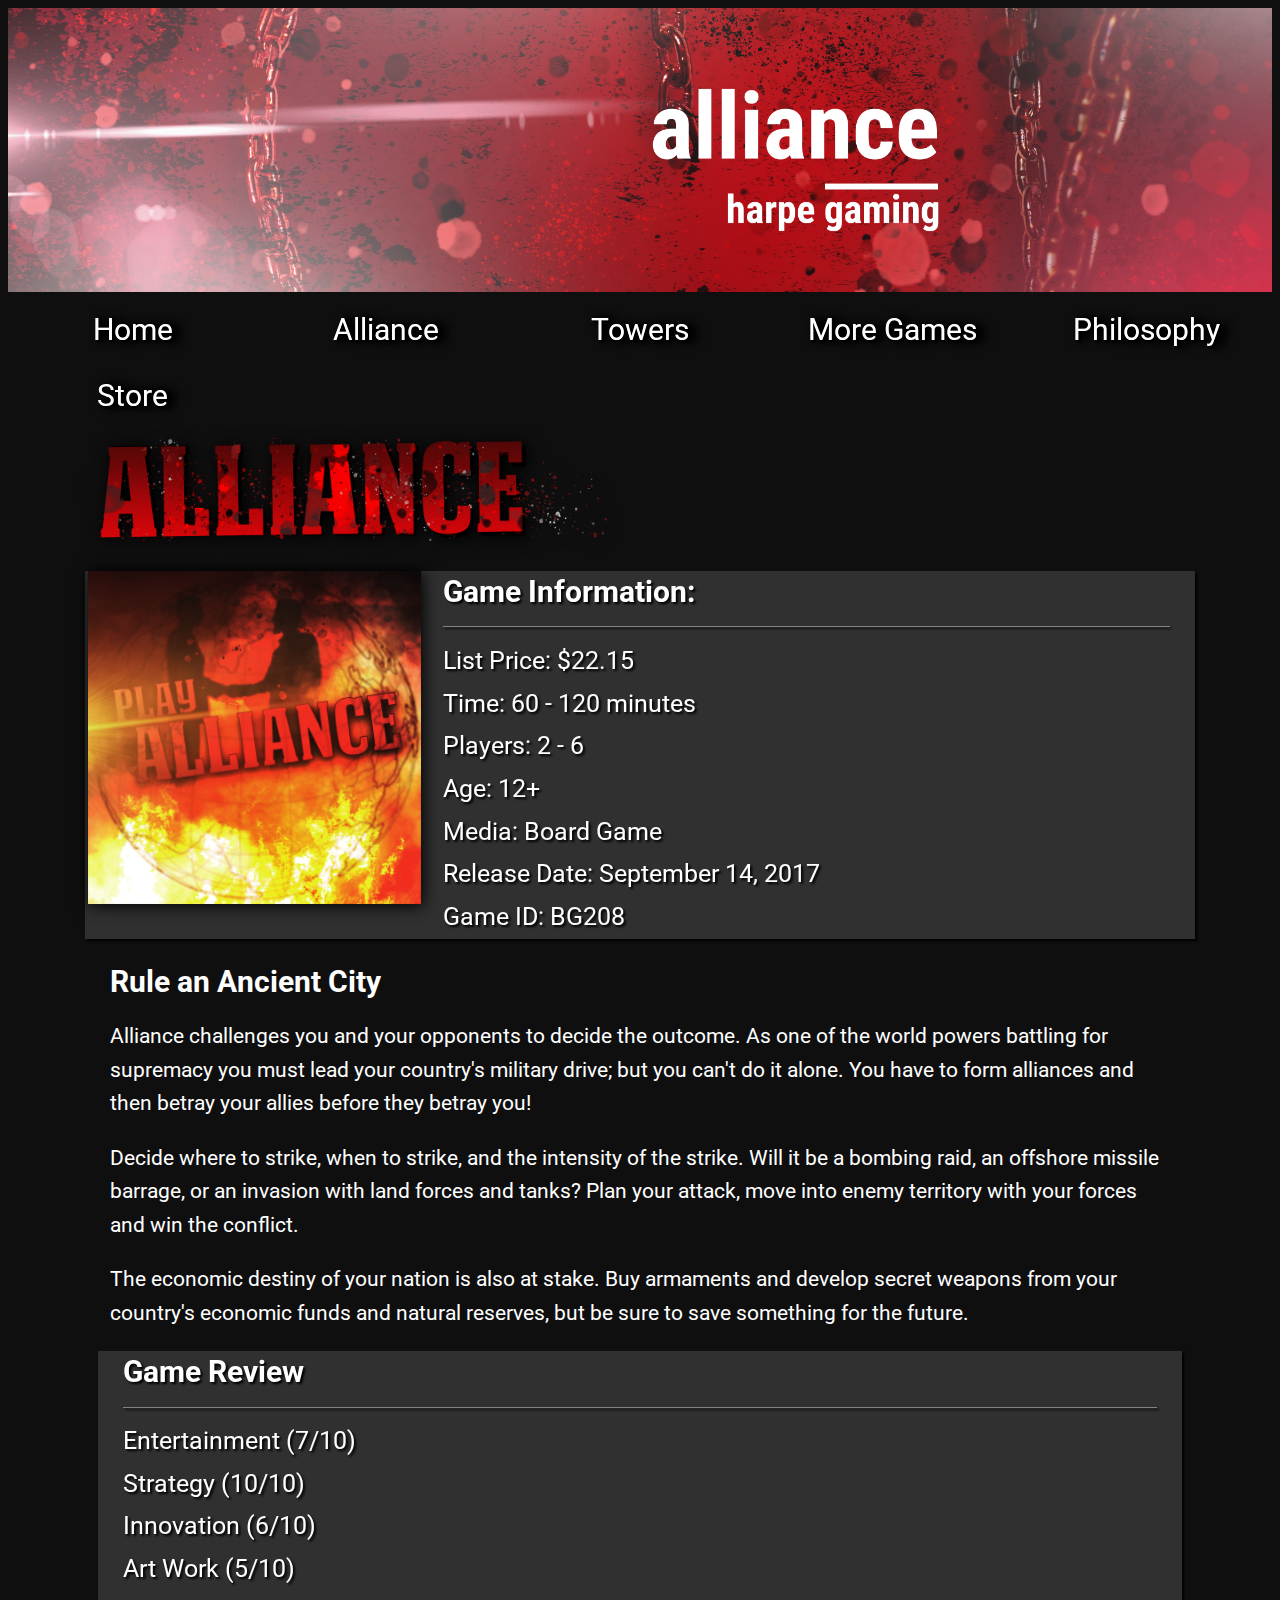
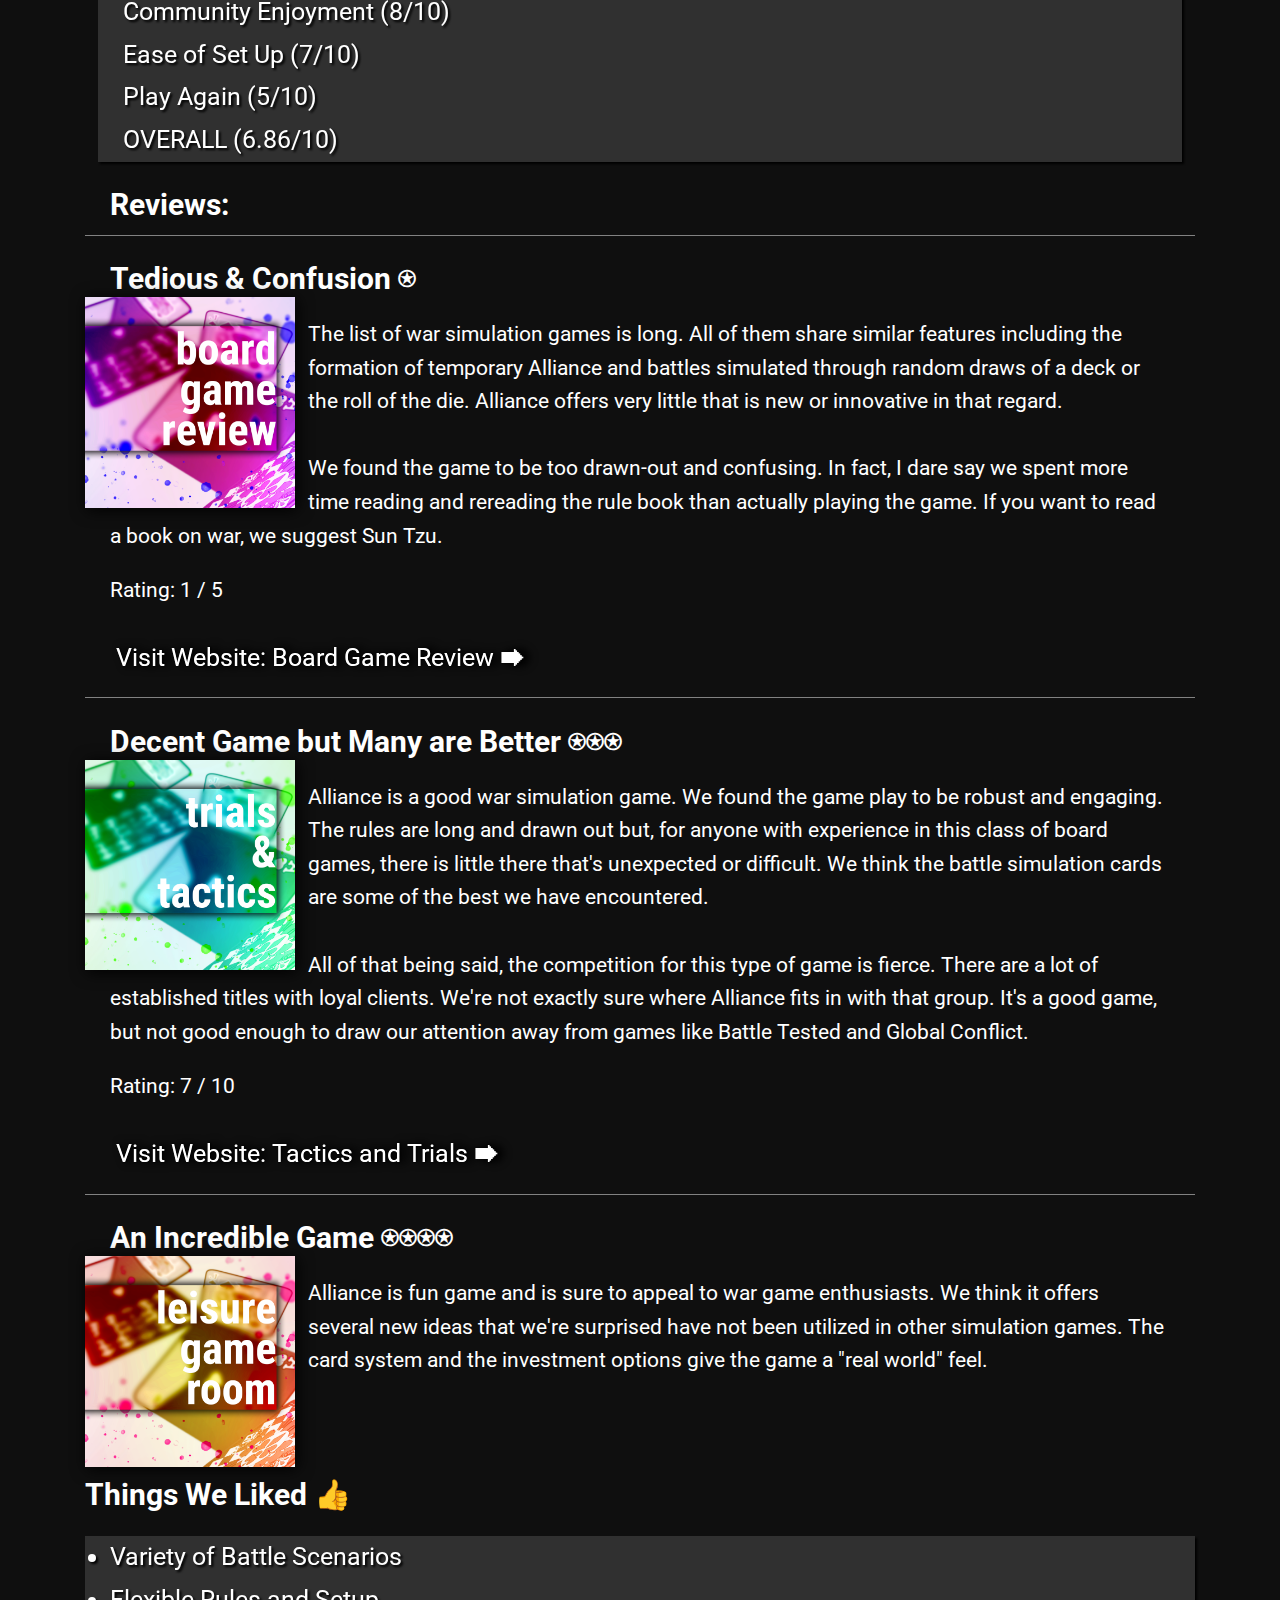
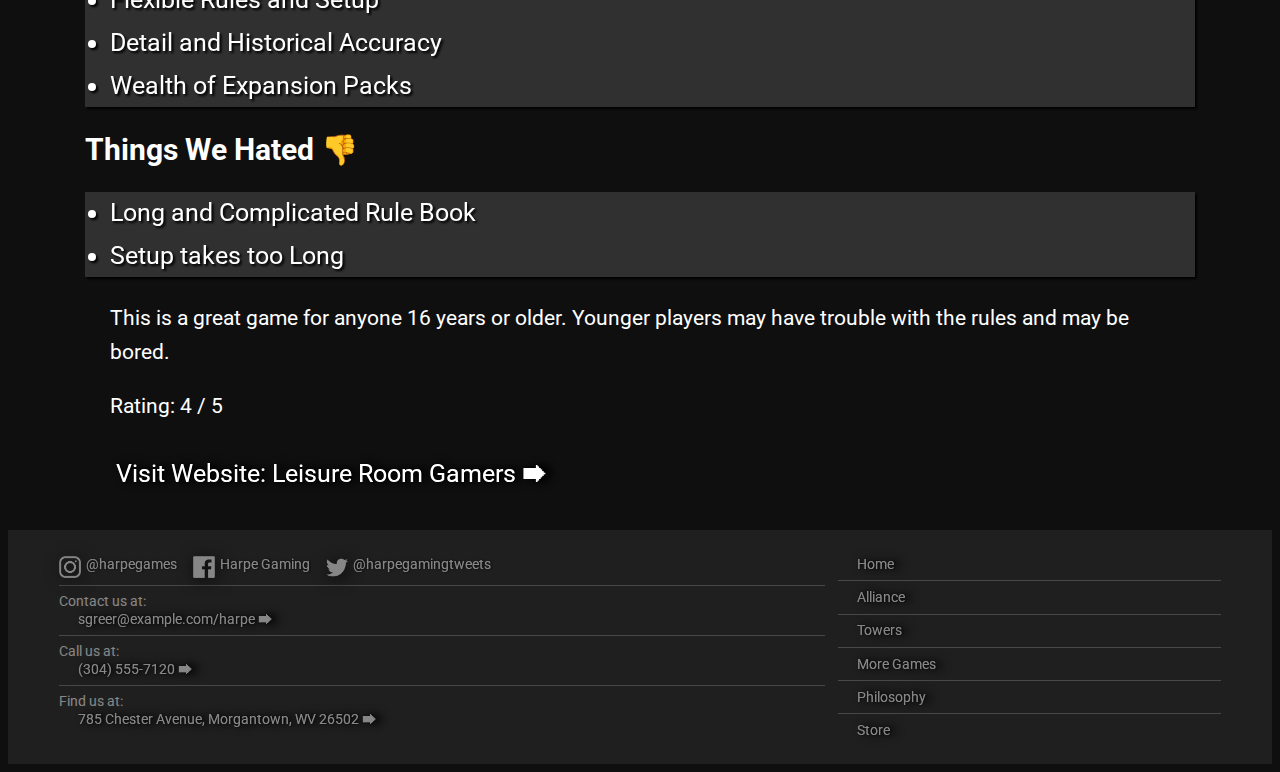
<file: alliance.html>
<!DOCTYPE html>
<!-- Micah Fischer
    8-24-2018
    Allaince Page 
    alliance.html-->

<head>
    <meta charset="utf-8">
    <meta http-equiv="X-UA-Compatible" content="IE=edge">
    <title></title>
    <meta name="description" content="">
    <meta name="viewport" content="width=device-width, initial-scale=1">
    <link rel="stylesheet" href="main.css">
    <link rel="stylesheet" href="hover.css">
    <link href="https://fonts.googleapis.com/css?family=Roboto:500" rel="stylesheet">
    <link href="https://fonts.googleapis.com/css?family=Oswald" rel="stylesheet">
    <link rel="stylesheet" href="animate.css">

</head>

<body class="animated bounceInRight">



    <header align="center">
        <img src="Alliance banner.png" class="header" style="filter: none; ">
    </header>

    <div class="navbar animated" align="center">
            <div class="rev"  >
                <a href="index.html" class="hvr-grow" style="background-color: rgba(255, 0, 0, 0)">Home</a>
            </div>
            <div class="rev">
                <a href="alliance.html" class="hvr-grow" style="background-color: rgba(255, 0, 0, 0)">Alliance</a>
            </div>
            <div class="rev" >
                <a href="tower.html" class="hvr-grow" style="background-color: rgba(255, 0, 0, 0)">Towers</a>
            </div>
            <div class="rev" >
                    <a href="more.html" class="hvr-grow" style="background-color: rgba(255, 0, 0, 0)">More Games</a>
                </div>
                <div class="rev" >
                        <a href="philosophy.html" class="hvr-grow" style="background-color: rgba(255, 0, 0, 0)">Philosophy</a>
                    </div>
                    <div class="rev" >
                        <a href="shop.html" class="hvr-grow" style="background-color: rgba(255, 0, 0, 0)">Store</a>
                    </div>  
        </div>
    

    <article>
        <img src="Alliance sm banner.png" style="width: calc(512px + 40vw)">
        

        <ul style="position: relative; list-style-type: none;">
                <img src="Alliance2.png" alt="" style="max-width: 26vw; float: left; position: relative; left: -22px;">
                <li>
                        <h1 style="margin-bottom: 0px; ">Game Information:</h1>
                        <hr size=".25px" color="#828282">
                    </li>
                    <li>
                        List Price: $22.15
                    </li>
                    <li>
                        Time: 60 - 120 minutes
                    </li>
                    <li>
                        Players: 2 - 6
                    </li>
                    <li>
                        Age: 12+
                    </li>
                    <li>
                        Media: Board Game
                    </li>
                    <li>
                        Release Date: September 14, 2017
                    </li>
                    <li>
                        Game ID: BG208
                    </li>
            </ul>
            <h1 style="margin: 2vw; margin-bottom: 0px ">Rule an Ancient City</h1>
            <p>
               Alliance challenges you and your opponents to decide 
            the outcome. As one of the world powers 
            battling for supremacy you must lead your country's
             military drive; but you can't do it alone. 
            You have to form alliances and then betray your 
            allies before they betray you! 
            </p>
            <p>
               Decide where to strike, when to strike, and the intensity
             of the strike. Will it be a bombing 
            raid, an offshore missile barrage, or an invasion 
            with land forces and tanks? Plan your attack, 
            move into enemy territory with your forces and win 
            the conflict.  
            </p>
           <p>
              The economic destiny of your nation is also at stake. 
            Buy armaments and develop secret 
            weapons from your country's economic funds and 
            natural reserves, but be sure to save 
            something for the future.  
           </p>
            
           <ul style="margin: 1vw; list-style-type: none;">
                <li>
                    <h1 style="margin-bottom: 0px; ">Game Review</h1>
                    <hr size=".25px" color="#828282">
                </li>
                <li>
                    Entertainment (7/10)
                </li>
                <li>
                    Strategy (10/10)
                </li>
                <li>
                    Innovation (6/10)
                </li>
                <li>
                    Art Work (5/10)
                </li>
                <li>
                    Community Enjoyment (8/10)
                </li>
                <li>
                    Ease of Set Up (7/10)
                </li>
                <li>
                    Play Again (5/10)
                </li>
                <li style="font-style: bold;">
                    OVERALL (6.86/10)
                </li>
            </ul>
    
            <h1 style="margin: 2vw; margin-bottom: 0px">Reviews:</h1>
            <hr size=".25px" color="#828282">

        <h1 style="margin: 2vw; margin-bottom: 0px">
            Tedious & Confusion &#9055;
        </h1>
        <img src="boardgamereview.png"   style="max-width: calc(108px + 8vw); float: left; position: relative; margin-right: 1vw;" >
        <p>
                The list of war simulation games is long. All of them 
                share similar features including the 
                formation of temporary Alliance and battles simulated 
                through random draws of a deck or the 
                roll of the die. Alliance offers very little that 
                is new or innovative in that regard.
                <br><br>
                We found the game to be too drawn-out and confusing. 
                In fact, I dare say we spent more time 
                reading and rereading the rule book than actually 
                playing the game. If you want to read a 
                book on war, we suggest Sun Tzu.
        </p>
        <p>
            Rating: 1 / 5 
        </p>

        <div class="rev" style="padding-left: 0px;">
            <a href="http://www.example.com/bgreview"  class="hvr-grow" style="margin-left: 2vw;">
                Visit Website: Board Game Review &#x1F846;</a>
        </div>

        <hr size=".25px" color="#828282">

        <h1 style="margin: 2vw; margin-bottom: 0px">
                Decent Game but Many are Better &#9055;&#9055;&#9055;
        </h1>
        <img src="TandT.png"   style="max-width: calc(108px + 8vw); float: left; position: relative;  margin-right: 1vw;">
        <p>
                Alliance is a good war simulation game. We found the 
                game play to be robust and engaging. The 
                rules are long and drawn out but, for anyone with 
                experience in this class of board games, there 
                is little there that's unexpected or difficult. We 
                think the battle simulation cards are some of 
                the best we have encountered.
                <br><br>
                All of that being said, the competition for this type 
                of game is fierce. There are a lot of 
                established titles with loyal clients. We're not 
                exactly sure where Alliance fits in with 
                that group. It's a good game, but not good enough 
                to draw our attention away from games like 
                Battle Tested and Global Conflict.
        </p>
        <p>
            Rating: 7 / 10 
        </p>
        <div class="rev" style="padding-left: 0px;">
                <a href="http://www.example.com/tacticstrials"  class="hvr-grow" style="margin-left: 2vw;">
                    Visit Website: Tactics and Trials &#x1F846;</a>
            </div>

            <hr size=".25px" color="#828282">

        <h1 style="margin: 2vw; margin-bottom: 0px">
            An Incredible Game &#9055;&#9055;&#9055;&#9055;
        </h1>
        <img src="lgroom.png"   style="max-width: calc(108px + 8vw); float: left; position: relative;  margin-right: 1vw;">
        <p>
          Alliance is fun game and is sure to appeal to 
        war game enthusiasts. We think it offers several new 
        ideas that we're surprised have not been utilized in other simulation games. The card system and the investment options give the game a "real world" feel.  
        </p>
        <br>
        <br>
        
        <h1>Things We Liked &#128077; </h1>
        <ul>
        <li>
            Variety of Battle Scenarios
        </li>
        <li>
           Flexible Rules and Setup 
        </li>
        <li>
           Detail and Historical Accuracy 
        </li>
        <Li>
            Wealth of Expansion Packs 
        </Li>
        </ul>
        
        <h1>
           Things We Hated &#128078;
        </h1>
        <ul>
            <li>
               Long and Complicated Rule Book 
            </li>
            <li>
              Setup takes too Long  
            </li>
        </ul>
        <p>
          This is a great game for anyone 16 years or older. Younger players may have trouble with the rules and may be bored.  
        </p>
        
        <p>
            Rating: 4 / 5 
        </p>
        <div class="rev" style="padding-left: 0px;">
            <a href="http://www.example.com/leisureroom"  class="hvr-grow" style="margin-left: 2vw;">
                Visit Website: Leisure Room Gamers &#x1F846;</a>
        </div>

        <br>
    </article>
    <footer>
            <div>

                            
                            <div class="hvr-grow">
                                            <img src="instagramIcon.png" style="width: 22px; float: left; margin-right: -.6vw;">
                                            <a href="#" class="rev" style="padding-top: 0; padding-bottom: 0; background-image: none;">@harpegames</a>
                                    </div>
                    <div class="hvr-grow">
                            <img src="facebookIcon.png" style="width: 22px; float: left; margin-right: -.6vw;">
                            <a href="#" class="rev" style="padding-top: 0; padding-bottom: 0; background-image: none;">Harpe Gaming</a>
                    </div>
                    <div class="hvr-grow">
                            <img src="twitterIcon.png" style="width: 22px; float: left; margin-right: -.6vw;">
                            <a href="#" class="rev" style="padding-top: 0; padding-bottom: 0; background-image: none;">@harpegamingtweets</a>
                    </div>

                    <hr size=".25px" color="#828282"> Contact us at:
                    <div class="rev" style="padding-top: 0; padding-bottom: 0; background-image: none;">
                            <a href="mailto: sgreer@example.com/harpe" class="hvr-grow">
                                    sgreer@example.com/harpe &#x1F846;
                            </a>
                    </div>
                    <hr size=".25px" color="#828282"> Call us at:
                    <br>
                    <div class="rev" style="padding-top: 0; padding-bottom: 0; background-image: none;">
                            <a href="tel: 13045557120" class="hvr-grow">
                                    (304) 555-7120 &#x1F846;
                            </a>
                    </div>
                    <hr size=".25px" color="#828282"> Find us at:
                    <br>
                    <div class="rev" style="padding-top: 0; padding-bottom: 0; background-image: none;">
                            <a href="https://www.google.com/maps/place/Morgantown,+WV+26502/@39.5900041,-79.9621939,17z/data=!3m1!4b1!4m8!1m2!2m1!1s+785+Chester+Avenue,+Morgantown,+WV+26502!3m4!1s0x88357b7da4b78e8d:0xc2a0fd0c7793679f!8m2!3d39.59!4d-79.9599999"
                                    class="hvr-grow">
                                    785 Chester Avenue, Morgantown, WV 26502 &#x1F846;
                            </a>
                    </div>

            </div>
            <div id="foot">

                    <div class="rev" style="padding-top: 0; padding-bottom: 0; background-image: none;">
                            <a href="index.html" class="hvr-grow" style="background-color: rgba(255, 0, 0, 0)">Home</a>
                    </div>
                    <hr size=".25px" color="#828282">
                    <div class="rev" style="padding-top: 0; padding-bottom: 0; background-image: none;">
                            <a href="alliance.html" class="hvr-grow" style="background-color: rgba(255, 0, 0, 0)">Alliance</a>
                    </div>
                    <hr size=".25px" color="#828282">
                    <div class="rev" style="padding-top: 0; padding-bottom: 0; background-image: none;">
                            <a href="tower.html" class="hvr-grow" style="background-color: rgba(255, 0, 0, 0)">Towers</a>
                    </div>
                    <hr size=".25px" color="#828282">
                    <div class="rev" style="padding-top: 0; padding-bottom: 0; background-image: none;">
                            <a href="more.html" class="hvr-grow" style="background-color: rgba(255, 0, 0, 0);">More Games</a>
                    </div>
                    <hr size=".25px" color="#828282">
                    <div class="rev" style="padding-top: 0; padding-bottom: 0; background-image: none;">
                            <a href="philosophy.html" class="hvr-grow" style="background-color: rgba(255, 0, 0, 0)">Philosophy</a>
                    </div>
                    <hr size=".25px" color="#828282">
                    <div class="rev" style="padding-top: 0; padding-bottom: 0; background-image: none;">
                            <a href="shop.html" class="hvr-grow" style="background-color: rgba(255, 0, 0, 0)">Store</a>
                    </div>

            </div>

    </footer>
</file>
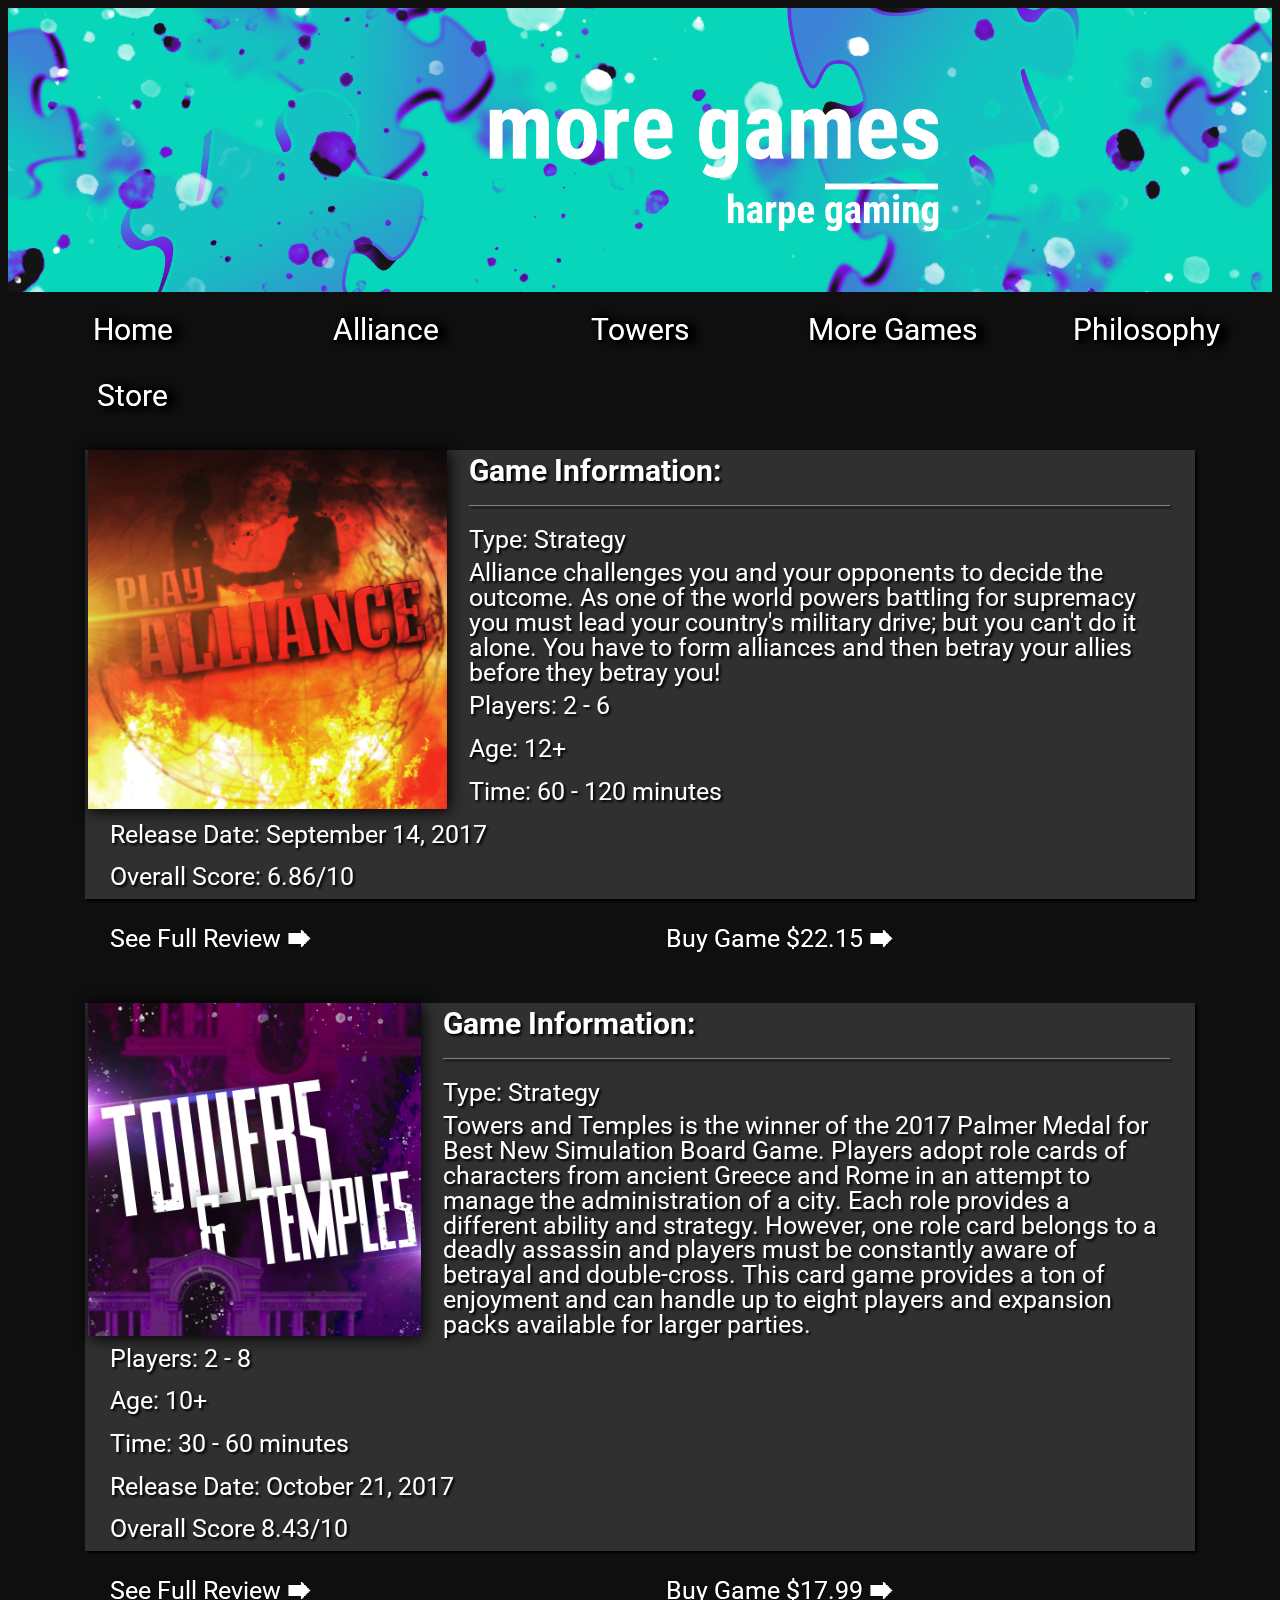
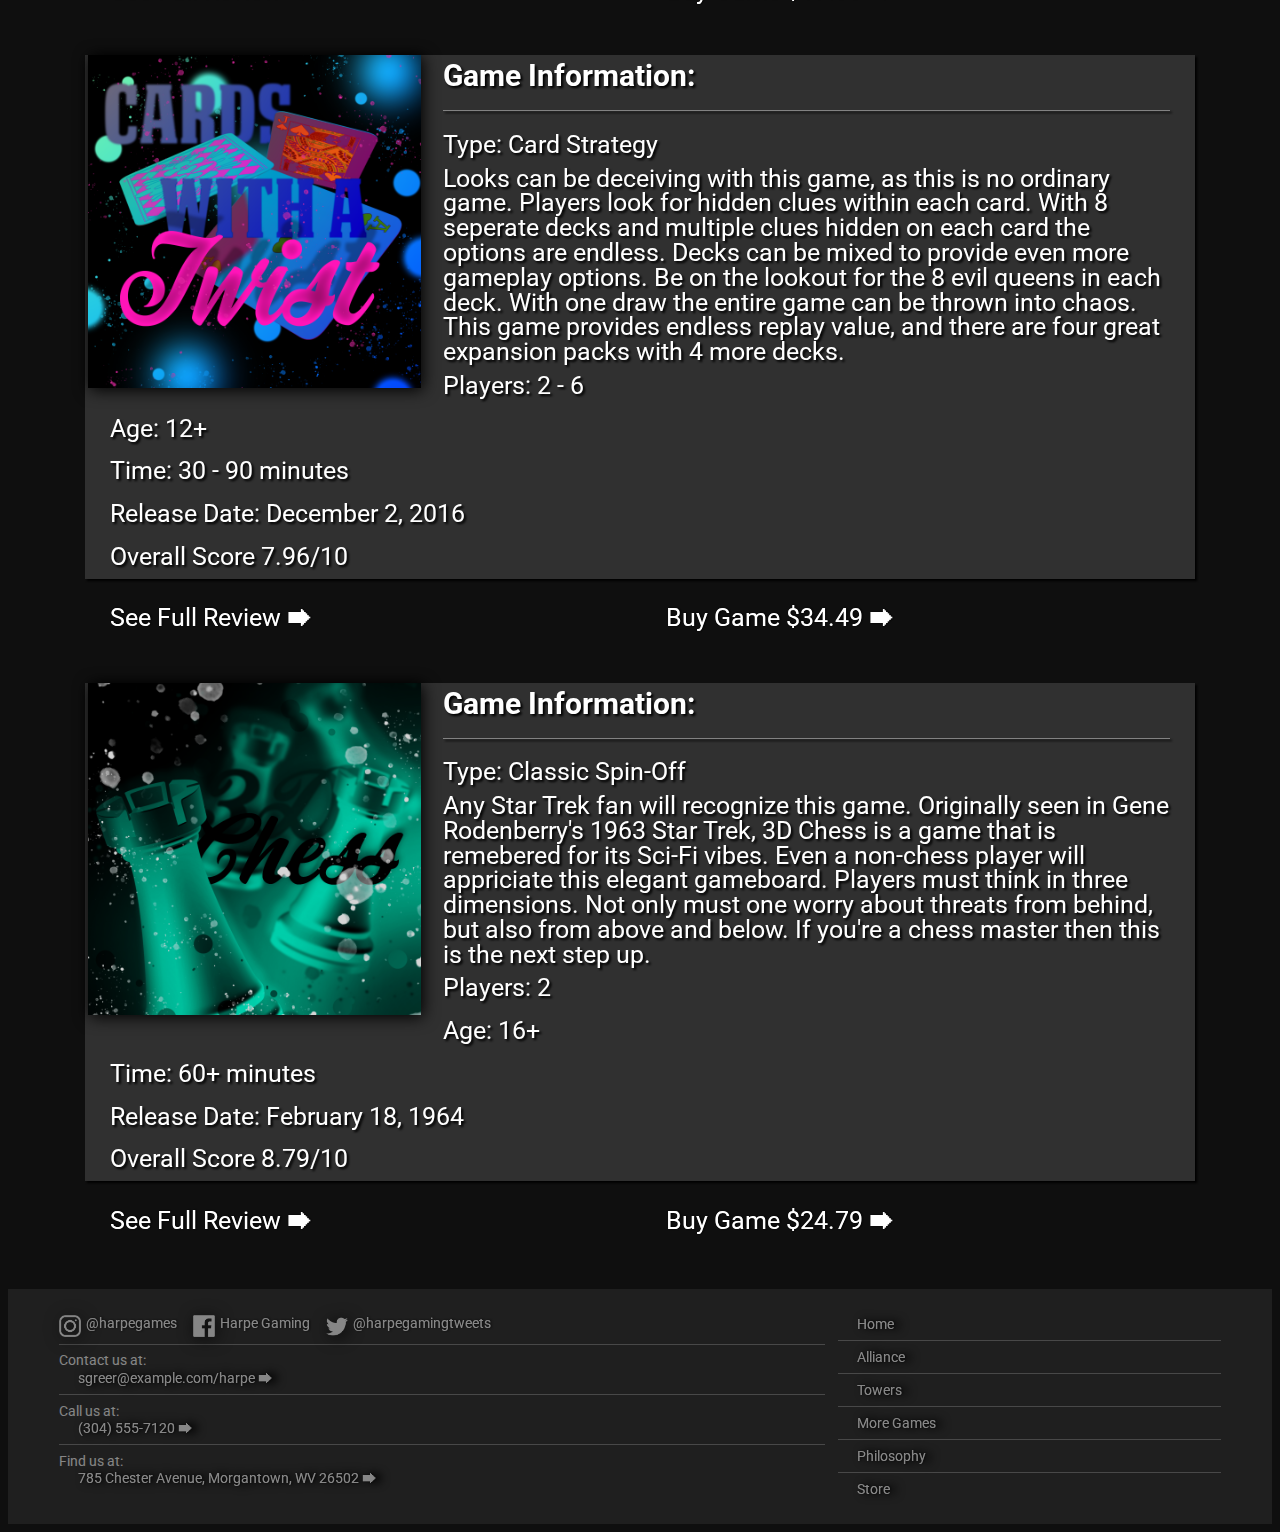
<file: more.html>
<!DOCTYPE html>
<!-- Micah Fischer
    8-24-2018
    Allaince Page 
    alliance.html-->

<head>
    <meta charset="utf-8">
    <meta http-equiv="X-UA-Compatible" content="IE=edge">
    <title></title>
    <meta name="description" content="">
    <meta name="viewport" content="width=device-width, initial-scale=1">
    <link href="https://fonts.googleapis.com/css?family=Roboto:500" rel="stylesheet">
    <link href="https://fonts.googleapis.com/css?family=Oswald" rel="stylesheet">
    <link rel="stylesheet" href="main.css">
    <link rel="stylesheet" href="hover.css">
    <link rel="stylesheet" href="animate.css">
    

</head>

<body class="animated bounceInRight">



    <header align="center">
        <img src="hg more banner.png" class="header" style="filter: none; ">
    </header>

    <div class="navbar animated" align="center">
            <div class="rev"  >
                <a href="index.html" class="hvr-grow" style="background-color: rgba(255, 0, 0, 0)">Home</a>
            </div>
            <div class="rev">
                <a href="alliance.html" class="hvr-grow" style="background-color: rgba(255, 0, 0, 0)">Alliance</a>
            </div>
            <div class="rev" >
                <a href="tower.html" class="hvr-grow" style="background-color: rgba(255, 0, 0, 0)">Towers</a>
            </div>
            <div class="rev" >
                    <a href="more.html" class="hvr-grow" style="background-color: rgba(255, 0, 0, 0)">More Games</a>
                </div>
                <div class="rev" >
                        <a href="philosophy.html" class="hvr-grow" style="background-color: rgba(255, 0, 0, 0)">Philosophy</a>
                    </div>
                    <div class="rev" >
                        <a href="shop.html" class="hvr-grow" style="background-color: rgba(255, 0, 0, 0)">Store</a>
                    </div>  
        </div>

            <article>
            <ul style="position: relative; list-style-type: none;">
                <img src="Alliance2.png" alt="" style="max-width: 28vw; float: left; position: relative; left: -22px;">
                <li>
                        <h1 style="margin-bottom: 0px; ">Game Information:</h1>
                        <hr size=".25px" color="#828282">
                    </li>
                    <li>
                        Type: Strategy
                    </li> 
                    <li style="line-height: calc(12px + 1vw); font-size: calc(12px + 1vw);">
                            Alliance challenges you and your opponents to decide 
                            the outcome. As one of the world powers 
                            battling for supremacy you must lead your country's
                             military drive; but you can't do it alone. 
                            You have to form alliances and then betray your 
                            allies before they betray you! 
                    </li>
                    <li>
                        Players: 2 - 6
                    </li>
                    <li>
                        Age: 12+
                    </li>
                    <li>
                        Time: 60 - 120 minutes
                    </li>
                    <li>
                        Release Date: September 14, 2017
                    </li>
                    <li>
                        Overall Score: 6.86/10
                    </li>       
            </ul>
        
            <div class="btnopt">
            <div class="rev" style="margin: 1vw; margin-top: -1vw;">
                    See Full Review  &#x1F846;
                </div>
                <div class="rev" style="margin: 1vw; margin-top: -1vw;">
                       Buy Game $22.15  &#x1F846;
                    </div>
            </div>            

            <ul style="position: relative; list-style-type: none;">
                <img src="Towers2.png" alt="" style="max-width: 26vw; float: left; position: relative; left: -22px;">
                <li>
            <h1 style="margin-bottom: 0px; ">Game Information:</h1>
            <hr size=".25px" color="#828282">
        </li>
        <li>
            Type: Strategy
        </li>
        <li style="line-height: calc(12px + 1vw); font-size: calc(12px + 1vw);">
                Towers and Temples is the winner of the 2017 Palmer Medal for Best New Simulation Board Game. Players adopt role cards of
            characters from ancient Greece and Rome in an attempt to manage the administration of a city. Each role provides
            a different ability and strategy. However, one role card belongs to a deadly assassin and players must be constantly
            aware of betrayal and double-cross. This card game provides a ton of enjoyment and can handle up to eight players
            and expansion packs available for larger parties.
        </li>
        <li>
                Players: 2 - 8
            </li>
            <li>
                    Age: 10+
                </li> 
        <li>
            Time: 30 - 60 minutes
        </li>
        <li>
            Release Date: October 21, 2017
        </li>      
        <li>
            Overall Score 8.43/10
        </li>
            </ul>

            <div class="btnopt">
                    <div class="rev" style="margin: 1vw; margin-top: -1vw;">
                            See Full Review  &#x1F846;
                        </div>
                        <div class="rev" style="margin: 1vw; margin-top: -1vw;">
                               Buy Game $17.99  &#x1F846;
                            </div>
                    </div>       
        
                    <ul style="position: relative; list-style-type: none;">
                            <img src="CardTwist.png" alt="" style="max-width: 26vw; float: left; position: relative; left: -22px;">
                            <li>
                        <h1 style="margin-bottom: 0px; ">Game Information:</h1>
                        <hr size=".25px" color="#828282">
                    </li>
                    <li>
                        Type: Card Strategy
                    </li>
                    <li style="line-height: calc(12px + 1vw); font-size: calc(12px + 1vw);">
                            Looks can be deceiving with this game, as this is no ordinary game. Players look for hidden clues within each card. With 8 seperate decks and multiple clues hidden on each card the options are endless. Decks can be mixed to provide even more gameplay options. Be on the lookout for the 8 evil queens in each deck. With one draw the entire game can be thrown into chaos. This game provides endless replay value, and there are four great expansion packs with 4 more decks.
                    </li>
                    <li>
                            Players: 2 - 6
                        </li>
                        <li>
                                Age: 12+
                            </li> 
                    <li>
                        Time: 30 - 90 minutes
                    </li>
                    <li>
                        Release Date: December 2, 2016
                    </li>      
                    <li>
                        Overall Score 7.96/10
                    </li>
                        </ul>
            
                        <div class="btnopt">
                                <div class="rev" style="margin: 1vw; margin-top: -1vw;">
                                        See Full Review  &#x1F846;
                                    </div>
                                    <div class="rev" style="margin: 1vw; margin-top: -1vw;">
                                           Buy Game $34.49  &#x1F846;
                                        </div>
                                </div> 


                                <ul style="position: relative; list-style-type: none;">
                                        <img src="3DChess.png" alt="" style="max-width: 26vw; float: left; position: relative; left: -22px;">
                                        <li>
                                    <h1 style="margin-bottom: 0px; ">Game Information:</h1>
                                    <hr size=".25px" color="#828282">
                                </li>
                                <li>
                                    Type: Classic Spin-Off
                                </li>
                                <li style="line-height: calc(12px + 1vw); font-size: calc(12px + 1vw);">
                                        Any Star Trek fan will recognize this game. Originally seen in Gene Rodenberry's 1963 Star Trek, 3D Chess is a game that is remebered for its Sci-Fi vibes. Even a non-chess player will appriciate this elegant gameboard. Players must think in three dimensions. Not only must one worry about threats from behind, but also from above and below. If you're a chess master then this is the next step up.
                                </li>
                                <li>
                                        Players: 2
                                    </li>
                                    <li>
                                            Age: 16+
                                        </li> 
                                <li>
                                    Time: 60+ minutes
                                </li>
                                <li>
                                    Release Date: February 18, 1964
                                </li>      
                                <li>
                                    Overall Score 8.79/10
                                </li>
                                    </ul>
                        
                                    <div class="btnopt">
                                            <div class="rev" style="margin: 1vw; margin-top: -1vw;">
                                                    See Full Review  &#x1F846;
                                                </div>
                                                <div class="rev" style="margin: 1vw; margin-top: -1vw;">
                                                       Buy Game $24.79  &#x1F846;
                                                    </div>
                                            </div> 
                                <br>   
    </article>

    <footer>
            <div>

                            
                            <div class="hvr-grow">
                                            <img src="instagramIcon.png" style="width: 22px; float: left; margin-right: -.6vw;">
                                            <a href="#" class="rev" style="padding-top: 0; padding-bottom: 0; background-image: none;">@harpegames</a>
                                    </div>
                    <div class="hvr-grow">
                            <img src="facebookIcon.png" style="width: 22px; float: left; margin-right: -.6vw;">
                            <a href="#" class="rev" style="padding-top: 0; padding-bottom: 0; background-image: none;">Harpe Gaming</a>
                    </div>
                    <div class="hvr-grow">
                            <img src="twitterIcon.png" style="width: 22px; float: left; margin-right: -.6vw;">
                            <a href="#" class="rev" style="padding-top: 0; padding-bottom: 0; background-image: none;">@harpegamingtweets</a>
                    </div>

                    <hr size=".25px" color="#828282"> Contact us at:
                    <div class="rev" style="padding-top: 0; padding-bottom: 0; background-image: none;">
                            <a href="mailto: sgreer@example.com/harpe" class="hvr-grow">
                                    sgreer@example.com/harpe &#x1F846;
                            </a>
                    </div>
                    <hr size=".25px" color="#828282"> Call us at:
                    <br>
                    <div class="rev" style="padding-top: 0; padding-bottom: 0; background-image: none;">
                            <a href="tel: 13045557120" class="hvr-grow">
                                    (304) 555-7120 &#x1F846;
                            </a>
                    </div>
                    <hr size=".25px" color="#828282"> Find us at:
                    <br>
                    <div class="rev" style="padding-top: 0; padding-bottom: 0; background-image: none;">
                            <a href="https://www.google.com/maps/place/Morgantown,+WV+26502/@39.5900041,-79.9621939,17z/data=!3m1!4b1!4m8!1m2!2m1!1s+785+Chester+Avenue,+Morgantown,+WV+26502!3m4!1s0x88357b7da4b78e8d:0xc2a0fd0c7793679f!8m2!3d39.59!4d-79.9599999"
                                    class="hvr-grow">
                                    785 Chester Avenue, Morgantown, WV 26502 &#x1F846;
                            </a>
                    </div>

            </div>
            <div id="foot">

                    <div class="rev" style="padding-top: 0; padding-bottom: 0; background-image: none;">
                            <a href="index.html" class="hvr-grow" style="background-color: rgba(255, 0, 0, 0)">Home</a>
                    </div>
                    <hr size=".25px" color="#828282">
                    <div class="rev" style="padding-top: 0; padding-bottom: 0; background-image: none;">
                            <a href="alliance.html" class="hvr-grow" style="background-color: rgba(255, 0, 0, 0)">Alliance</a>
                    </div>
                    <hr size=".25px" color="#828282">
                    <div class="rev" style="padding-top: 0; padding-bottom: 0; background-image: none;">
                            <a href="tower.html" class="hvr-grow" style="background-color: rgba(255, 0, 0, 0)">Towers</a>
                    </div>
                    <hr size=".25px" color="#828282">
                    <div class="rev" style="padding-top: 0; padding-bottom: 0; background-image: none;">
                            <a href="more.html" class="hvr-grow" style="background-color: rgba(255, 0, 0, 0);">More Games</a>
                    </div>
                    <hr size=".25px" color="#828282">
                    <div class="rev" style="padding-top: 0; padding-bottom: 0; background-image: none;">
                            <a href="philosophy.html" class="hvr-grow" style="background-color: rgba(255, 0, 0, 0)">Philosophy</a>
                    </div>
                    <hr size=".25px" color="#828282">
                    <div class="rev" style="padding-top: 0; padding-bottom: 0; background-image: none;">
                            <a href="shop.html" class="hvr-grow" style="background-color: rgba(255, 0, 0, 0)">Store</a>
                    </div>

            </div>

    </footer>
</file>
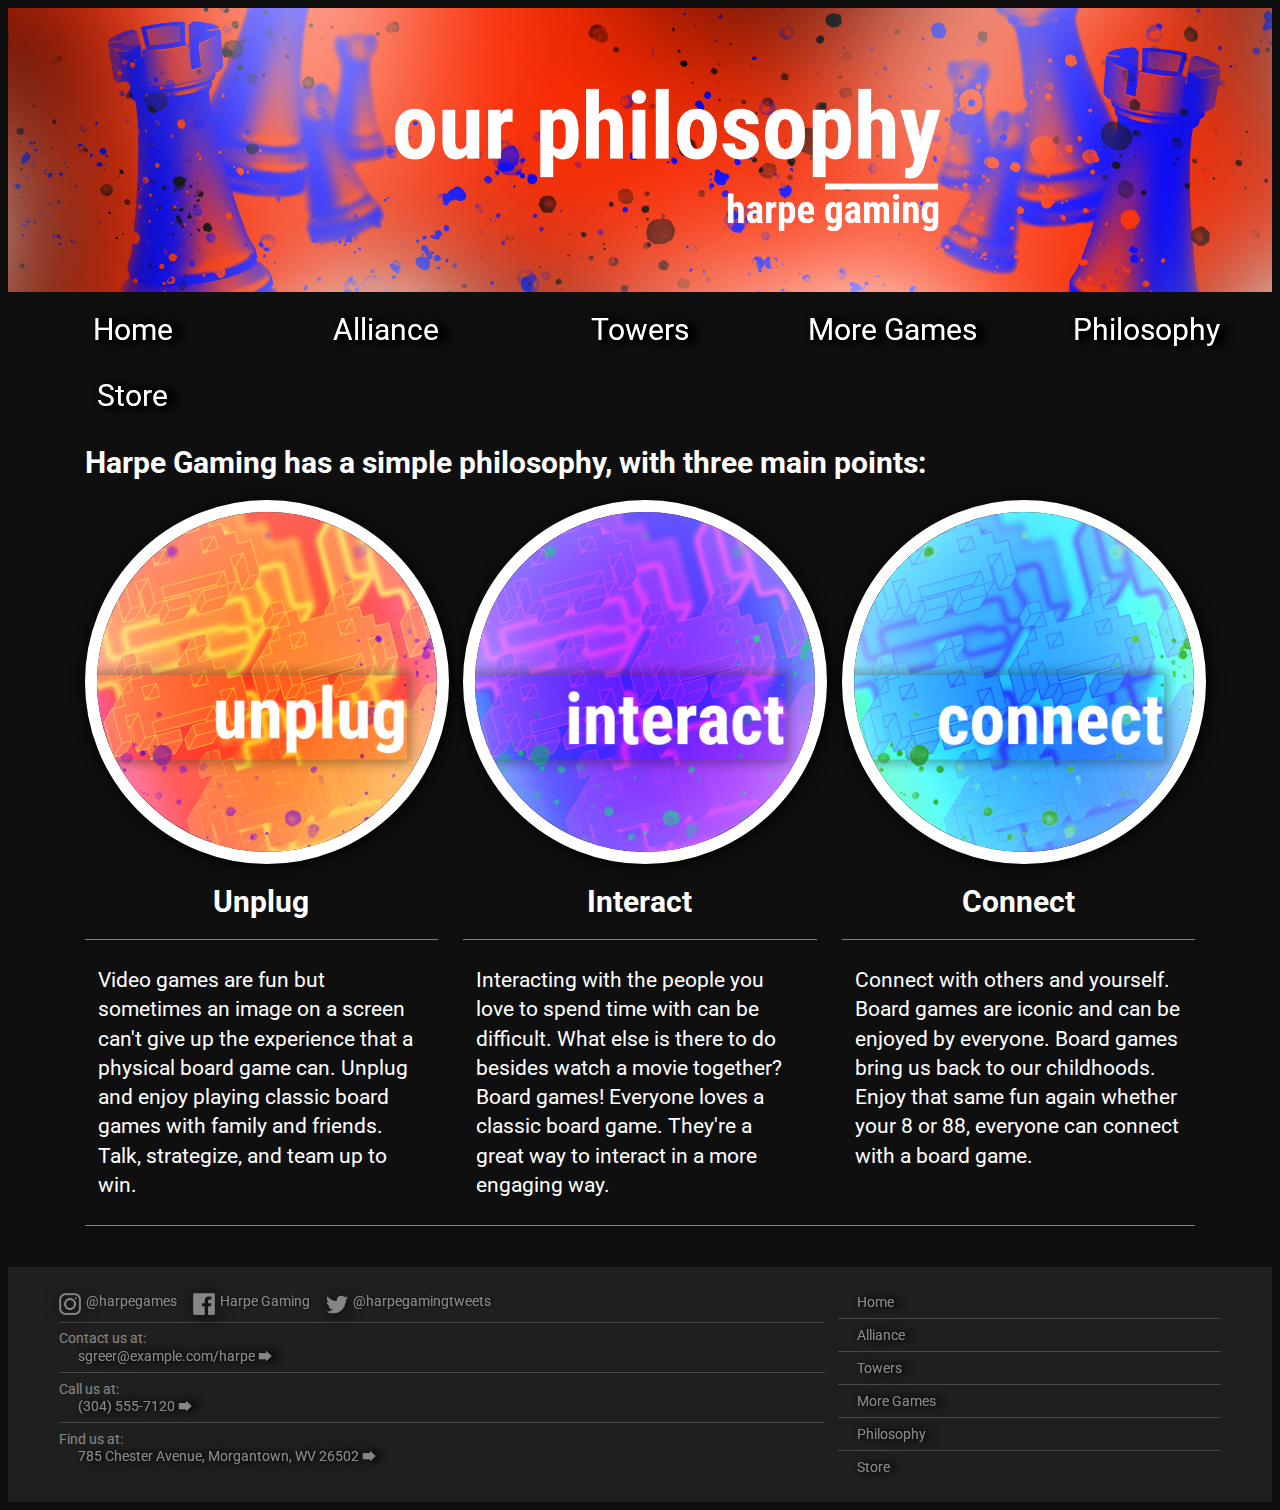
<file: philosophy.html>
<!DOCTYPE html>
<!-- Micah Fischer
    8-24-2018
    Index Page 
    index.html-->

<head>
    <meta charset="utf-8">
    <meta http-equiv="X-UA-Compatible" content="IE=edge">
    <title></title>
    <meta name="description" content="">
    <meta name="viewport" content="width=device-width, initial-scale=1">
    <link rel="stylesheet" href="main.css">
    <link rel="stylesheet" href="animate.css">
    <link rel="stylesheet" href="hover.css">
    <link href="https://fonts.googleapis.com/css?family=Roboto:500" rel="stylesheet">
    <link href="https://fonts.googleapis.com/css?family=Oswald" rel="stylesheet">

</head>

<body class="animated bounceInRight">



    <header align="center">
        <img src="Philosophy banner.png" class="header" style="filter: none; ">
    </header>

    <div class="navbar animated" align="center">
            <div class="rev"  >
                <a href="index.html" class="hvr-grow" style="background-color: rgba(255, 0, 0, 0)">Home</a>
            </div>
            <div class="rev">
                <a href="alliance.html" class="hvr-grow" style="background-color: rgba(255, 0, 0, 0)">Alliance</a>
            </div>
            <div class="rev" >
                <a href="tower.html" class="hvr-grow" style="background-color: rgba(255, 0, 0, 0)">Towers</a>
            </div>
            <div class="rev" >
                    <a href="more.html" class="hvr-grow" style="background-color: rgba(255, 0, 0, 0)">More Games</a>
                </div>
                <div class="rev" >
                        <a href="philosophy.html" class="hvr-grow" style="background-color: rgba(255, 0, 0, 0)">Philosophy</a>
                    </div>
                    <div class="rev" >
                        <a href="shop.html" class="hvr-grow" style="background-color: rgba(255, 0, 0, 0)">Store</a>
                    </div>  
        </div>
    

    <article>
        <h1>Harpe Gaming has a simple philosophy, with three main points:</h1>

        <div class="obj" align="center">
                <div class="imgObj">
                        <img src="hg_unplug.png" alt="" style="max-width: calc(20px + 25vw); animation-delay: .2s; border-radius: 40vw;"  id="philosophy" class="hvr-float">
                        <h1>Unplug</h1>
                        <hr size=".25px" color="#828282">
                        <p  align="left" style="margin: 0px; padding: 1vw; line-height: calc(10px + 1.5vw)">
                            Video games are fun but sometimes an image on a screen can't give up the experience that a physical board game can. Unplug and enjoy playing classic board games with family and friends. Talk, strategize, and team up to win.
                        </p>

                </div>
                <div class="imgObj">
                        <img src="hg_interact.png" alt="" style="max-width: calc(20px + 25vw); animation-delay: .2s; border-radius: 40vw;"  id="philosophy" class="hvr-float">
                        <h1>Interact</h1>
                        <hr size=".25px" color="#828282">
                        <p  align="left" style="margin: 0px; padding: 1vw; line-height: calc(10px + 1.5vw)">
                                Interacting with the people you love to spend time with can be difficult. What else is there to do besides watch a movie together? Board games! Everyone loves a classic board game. They're a great way to interact in a more engaging way.
                            </p>
                </div>
                <div class="imgObj">
                        <img src="hg_connet.png" alt="" style="max-width: calc(20px + 25vw); animation-delay: .2s; border-radius: 40vw;"  id="philosophy" class="hvr-float">
                        <h1>Connect</h1>
                        <hr size=".25px" color="#828282">
                        <p  align="left" style="margin: 0px; padding: 1vw; line-height: calc(10px + 1.5vw)">
                                Connect with others and yourself. Board games are iconic and can be enjoyed by everyone. Board games bring us back to our childhoods. Enjoy that same fun again whether your 8 or 88, everyone can connect with a board game.
                            </p>
                </div>
            </div>
            <hr size=".25px" color="#828282">
            <br>     
        </article>
    
        <footer>
                <div>

                                
                                <div class="hvr-grow">
                                                <img src="instagramIcon.png" style="width: 22px; float: left; margin-right: -.6vw;">
                                                <a href="#" class="rev" style="padding-top: 0; padding-bottom: 0; background-image: none;">@harpegames</a>
                                        </div>
                        <div class="hvr-grow">
                                <img src="facebookIcon.png" style="width: 22px; float: left; margin-right: -.6vw;">
                                <a href="#" class="rev" style="padding-top: 0; padding-bottom: 0; background-image: none;">Harpe Gaming</a>
                        </div>
                        <div class="hvr-grow">
                                <img src="twitterIcon.png" style="width: 22px; float: left; margin-right: -.6vw;">
                                <a href="#" class="rev" style="padding-top: 0; padding-bottom: 0; background-image: none;">@harpegamingtweets</a>
                        </div>

                        <hr size=".25px" color="#828282"> Contact us at:
                        <div class="rev" style="padding-top: 0; padding-bottom: 0; background-image: none;">
                                <a href="mailto: sgreer@example.com/harpe" class="hvr-grow">
                                        sgreer@example.com/harpe &#x1F846;
                                </a>
                        </div>
                        <hr size=".25px" color="#828282"> Call us at:
                        <br>
                        <div class="rev" style="padding-top: 0; padding-bottom: 0; background-image: none;">
                                <a href="tel: 13045557120" class="hvr-grow">
                                        (304) 555-7120 &#x1F846;
                                </a>
                        </div>
                        <hr size=".25px" color="#828282"> Find us at:
                        <br>
                        <div class="rev" style="padding-top: 0; padding-bottom: 0; background-image: none;">
                                <a href="https://www.google.com/maps/place/Morgantown,+WV+26502/@39.5900041,-79.9621939,17z/data=!3m1!4b1!4m8!1m2!2m1!1s+785+Chester+Avenue,+Morgantown,+WV+26502!3m4!1s0x88357b7da4b78e8d:0xc2a0fd0c7793679f!8m2!3d39.59!4d-79.9599999"
                                        class="hvr-grow">
                                        785 Chester Avenue, Morgantown, WV 26502 &#x1F846;
                                </a>
                        </div>

                </div>
                <div id="foot">

                        <div class="rev" style="padding-top: 0; padding-bottom: 0; background-image: none;">
                                <a href="index.html" class="hvr-grow" style="background-color: rgba(255, 0, 0, 0)">Home</a>
                        </div>
                        <hr size=".25px" color="#828282">
                        <div class="rev" style="padding-top: 0; padding-bottom: 0; background-image: none;">
                                <a href="alliance.html" class="hvr-grow" style="background-color: rgba(255, 0, 0, 0)">Alliance</a>
                        </div>
                        <hr size=".25px" color="#828282">
                        <div class="rev" style="padding-top: 0; padding-bottom: 0; background-image: none;">
                                <a href="tower.html" class="hvr-grow" style="background-color: rgba(255, 0, 0, 0)">Towers</a>
                        </div>
                        <hr size=".25px" color="#828282">
                        <div class="rev" style="padding-top: 0; padding-bottom: 0; background-image: none;">
                                <a href="more.html" class="hvr-grow" style="background-color: rgba(255, 0, 0, 0);">More Games</a>
                        </div>
                        <hr size=".25px" color="#828282">
                        <div class="rev" style="padding-top: 0; padding-bottom: 0; background-image: none;">
                                <a href="philosophy.html" class="hvr-grow" style="background-color: rgba(255, 0, 0, 0)">Philosophy</a>
                        </div>
                        <hr size=".25px" color="#828282">
                        <div class="rev" style="padding-top: 0; padding-bottom: 0; background-image: none;">
                                <a href="shop.html" class="hvr-grow" style="background-color: rgba(255, 0, 0, 0)">Store</a>
                        </div>

                </div>

        </footer>
</file>
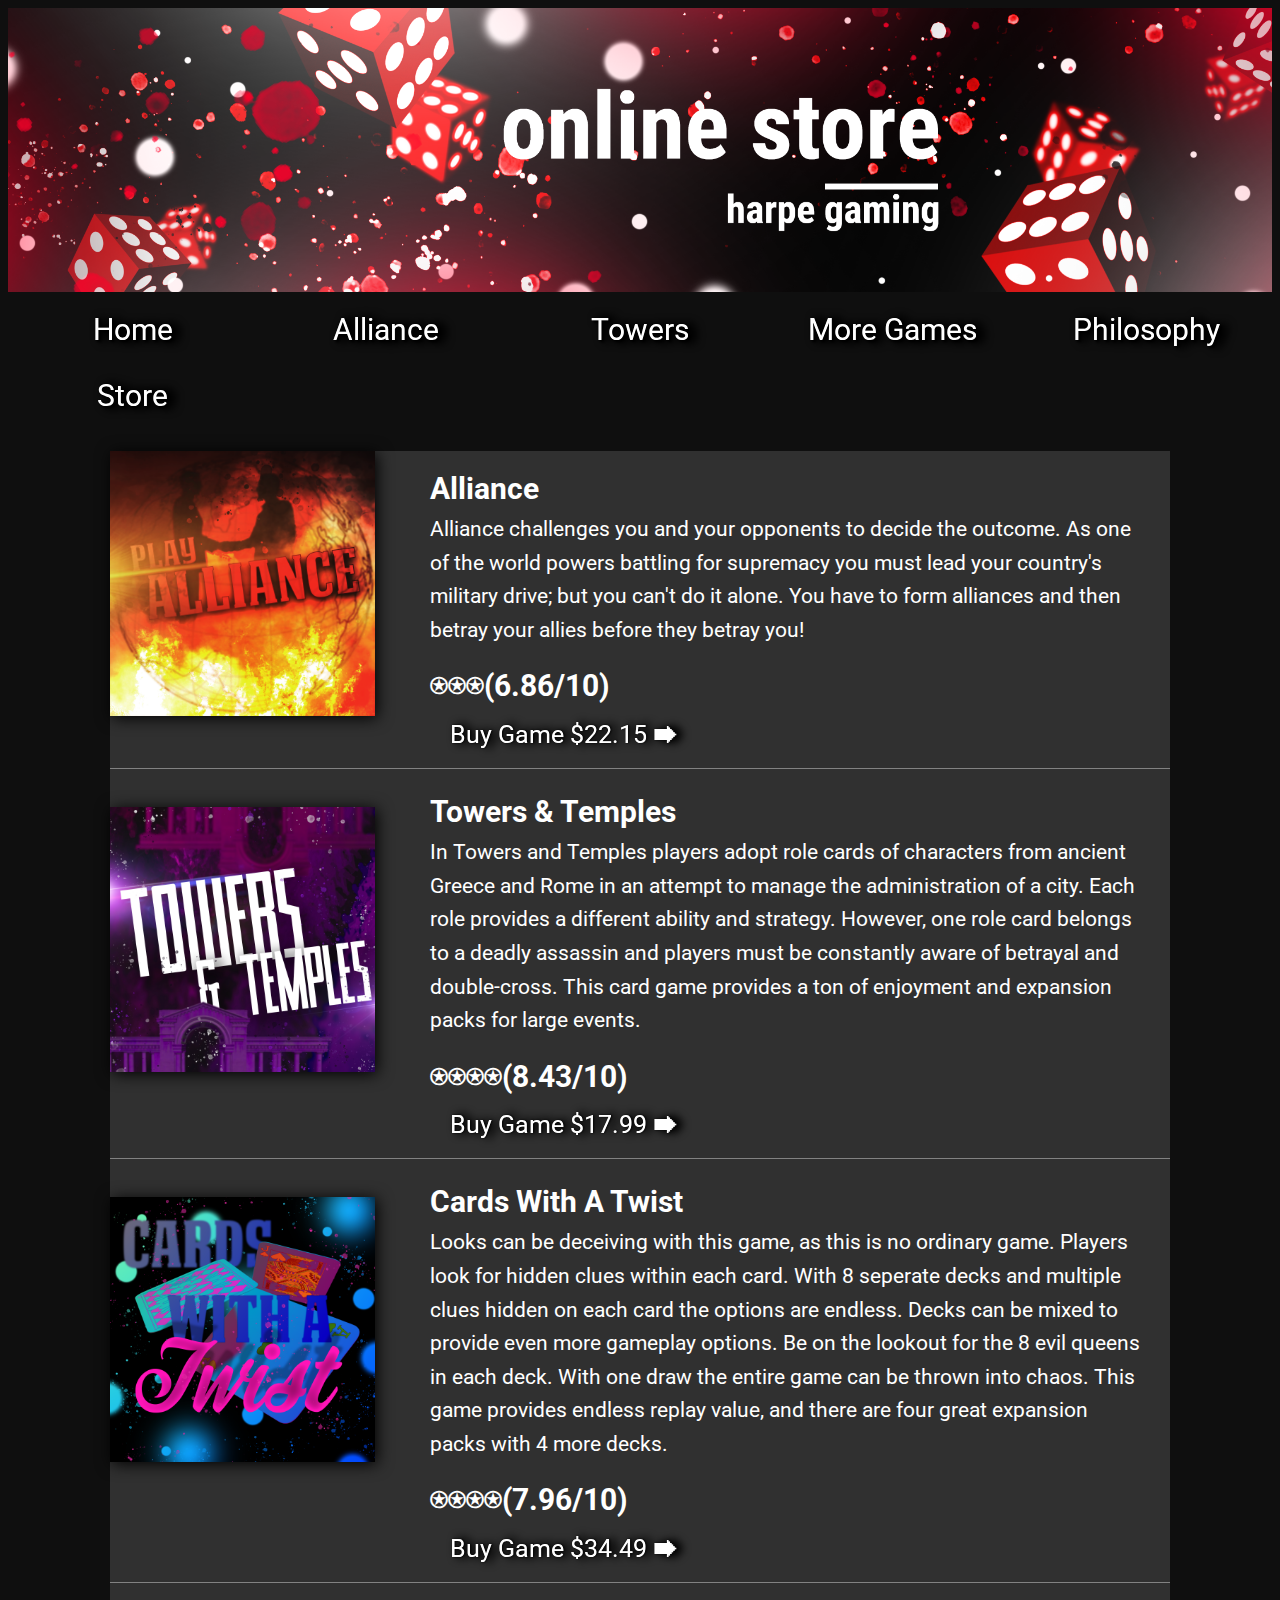
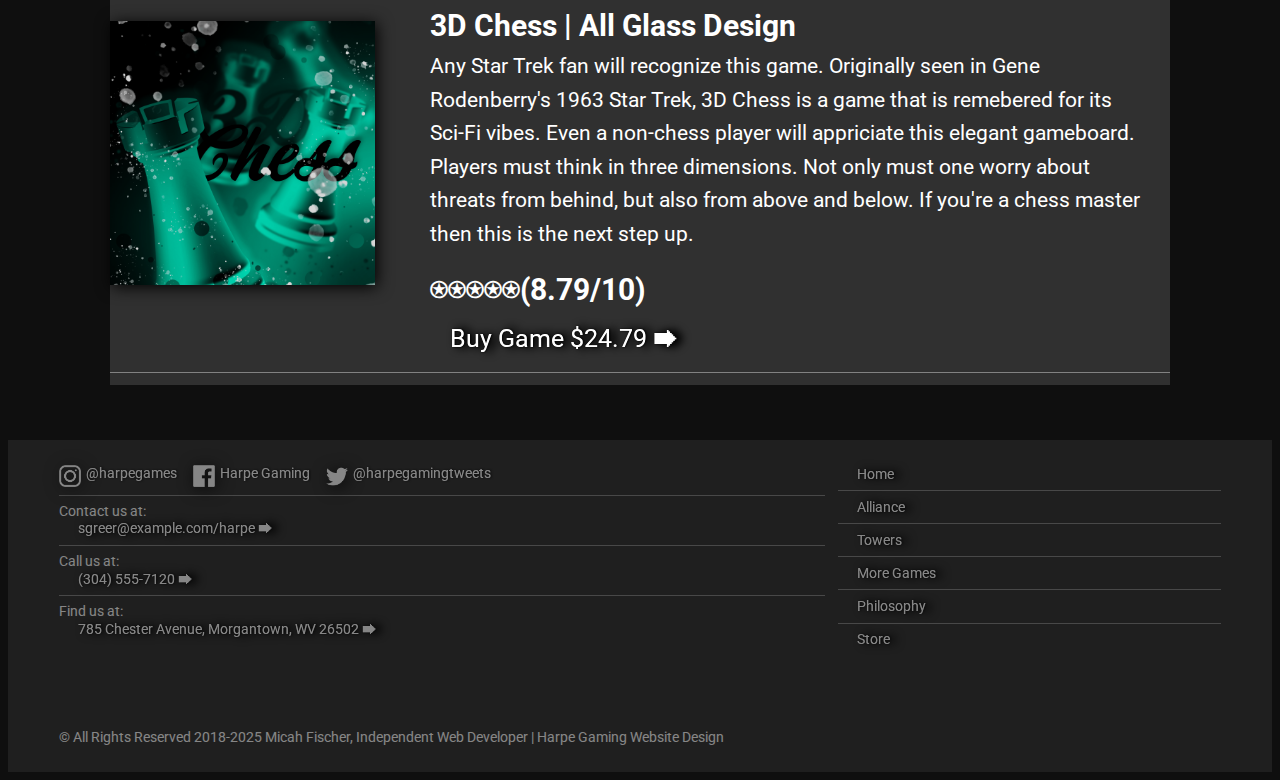
<file: shop.html>
<!DOCTYPE html>
<!-- Micah Fischer
    8-24-2018
    Index Page 
    index.html-->

<head>
    <meta charset="utf-8">
    <meta http-equiv="X-UA-Compatible" content="IE=edge">
    <title></title>
    <meta name="description" content="">
    <meta name="viewport" content="width=device-width, initial-scale=1">
    <link rel="stylesheet" href="main.css">
    <link rel="stylesheet" href="animate.css">
    <link rel="stylesheet" href="hover.css">
    <link href="https://fonts.googleapis.com/css?family=Roboto:500" rel="stylesheet">
    <link href="https://fonts.googleapis.com/css?family=Oswald" rel="stylesheet">
    <link rel="stylesheet" href="animate.css">

</head>

<body class="animated bounceInRight">


    <header align="center">
        <img src="shopBanner.png" class="header" style="filter: none; ">
    </header>
    
    <div class="navbar animated" align="center">
            <div class="rev"  >
                <a href="index.html" class="hvr-grow" style="background-color: rgba(255, 0, 0, 0)">Home</a>
            </div>
            <div class="rev">
                <a href="alliance.html" class="hvr-grow" style="background-color: rgba(255, 0, 0, 0)">Alliance</a>
            </div>
            <div class="rev" >
                <a href="tower.html" class="hvr-grow" style="background-color: rgba(255, 0, 0, 0)">Towers</a>
            </div>
            <div class="rev" >
                    <a href="more.html" class="hvr-grow" style="background-color: rgba(255, 0, 0, 0)">More Games</a>
                </div>
                <div class="rev" >
                        <a href="philosophy.html" class="hvr-grow" style="background-color: rgba(255, 0, 0, 0)">Philosophy</a>
                    </div>
                    <div class="rev" >
                        <a href="shop.html" class="hvr-grow" style="background-color: rgba(255, 0, 0, 0)">Store</a>
                    </div>  
        </div>

<article>


    <div class="shop">
        <div>
<img src="Alliance2.png" style="width: 25%; float: left; ">
<h1 style="margin-left: 25vw;" >Alliance</h1>
<p style="margin-left: 23vw; margin-top: -1vw;">
        Alliance challenges you and your opponents to decide 
        the outcome. As one of the world powers 
        battling for supremacy you must lead your country's
         military drive; but you can't do it alone. 
        You have to form alliances and then betray your 
        allies before they betray you! 
</p>

<h1 style="margin-left: 25vw; margin-top: .5vw;">&#9055;&#9055;&#9055;(6.86/10)</h1>
<div class="rev" style="padding: .5vw; margin-top: -1vw; margin-left: 25vw; margin-right: 12vw; ">
        <a href="#"  class="hvr-grow" style="margin-left: .6vw;">     
                Buy Game $22.15 &#x1F846;
                </a>   
     </div>
     <hr size=".25px" color="#828282">
    </div>

    


        <div>
                <img src="Towers2.png" style="width: 25%; float: left; ">
<h1 style="margin-left: 25vw;" id="shoph1">Towers & Temples</h1>
<p style="margin-left: 23vw; margin-top: -1vw;">
        In Towers and Temples players adopt role cards of
        characters from ancient Greece and Rome in an attempt to manage the administration of a city. Each role provides
        a different ability and strategy. However, one role card belongs to a deadly assassin and players must be constantly
        aware of betrayal and double-cross. This card game provides a ton of enjoyment and expansion packs for large events.
</p>

<h1 style="margin-left: 25vw; margin-top: .5vw;">&#9055;&#9055;&#9055;&#9055;(8.43/10)</h1>
<div class="rev" style="padding: .5vw; margin-top: -1vw; margin-left: 25vw; margin-right: 12vw; ">
        <a href="#"  class="hvr-grow" style="margin-left: .6vw;">     
                Buy Game $17.99 &#x1F846;
                </a>   
        
     </div> 
     <hr size=".25px" color="#828282">   
    </div> 

                  <div>
                <img src="CardTwist.png" style="width: 25%; float: left; ">
<h1 style="margin-left: 25vw;" id="shoph1">Cards With A Twist</h1>
<p style="margin-left: 23vw; margin-top: -1vw;">
        Looks can be deceiving with this game, as this is no ordinary game. Players look for hidden clues within each card. With 8 seperate decks and multiple clues hidden on each card the options are endless. Decks can be mixed to provide even more gameplay options. Be on the lookout for the 8 evil queens in each deck. With one draw the entire game can be thrown into chaos. This game provides endless replay value, and there are four great expansion packs with 4 more decks.
</p>

<h1 style="margin-left: 25vw; margin-top: .5vw;">&#9055;&#9055;&#9055;&#9055;(7.96/10)</h1>
<div class="rev" style="padding: .5vw; margin-top: -1vw; margin-left: 25vw; margin-right: 12vw; ">
        <a href="#"  class="hvr-grow" style="margin-left: .6vw;">     
                Buy Game $34.49 &#x1F846;
                </a>   
        
     </div>
     <hr size=".25px" color="#828282">
    </div>

     <div>
     <img src="3DChess.png" style="width: 25%; float: left; ">
     <h1 style="margin-left: 25vw;" id="shoph1">3D Chess | All Glass Design</h1>
     <p style="margin-left: 23vw; margin-top: -1vw;">
            Any Star Trek fan will recognize this game. Originally seen in Gene Rodenberry's 1963 Star Trek, 3D Chess is a game that is remebered for its Sci-Fi vibes. Even a non-chess player will appriciate this elegant gameboard. Players must think in three dimensions. Not only must one worry about threats from behind, but also from above and below. If you're a chess master then this is the next step up.
     </p>

     <h1 style="margin-left: 25vw; margin-top: .5vw;">&#9055;&#9055;&#9055;&#9055;&#9055;(8.79/10)</h1>
     <div class="rev" style="padding: .5vw; margin-top: -1vw; margin-left: 25vw; margin-right: 12vw; ">
        <a href="#"  class="hvr-grow" style="margin-left: .6vw;">     
        Buy Game $24.79 &#x1F846;
        </a>     
          </div>
          <hr size=".25px" color="#828282">
    </div>
    </div>
    <br>
</article>
<footer>
        <div>

                        
                        <div class="hvr-grow">
                                        <img src="instagramIcon.png" style="width: 22px; float: left; margin-right: -.6vw;">
                                        <a href="#" class="rev" style="padding-top: 0; padding-bottom: 0; background-image: none;">@harpegames</a>
                                </div>
                <div class="hvr-grow">
                        <img src="facebookIcon.png" style="width: 22px; float: left; margin-right: -.6vw;">
                        <a href="#" class="rev" style="padding-top: 0; padding-bottom: 0; background-image: none;">Harpe Gaming</a>
                </div>
                <div class="hvr-grow">
                        <img src="twitterIcon.png" style="width: 22px; float: left; margin-right: -.6vw;">
                        <a href="#" class="rev" style="padding-top: 0; padding-bottom: 0; background-image: none;">@harpegamingtweets</a>
                </div>

                <hr size=".25px" color="#828282"> Contact us at:
                <div class="rev" style="padding-top: 0; padding-bottom: 0; background-image: none;">
                        <a href="mailto: sgreer@example.com/harpe" class="hvr-grow">
                                sgreer@example.com/harpe &#x1F846;
                        </a>
                </div>
                <hr size=".25px" color="#828282"> Call us at:
                <br>
                <div class="rev" style="padding-top: 0; padding-bottom: 0; background-image: none;">
                        <a href="tel: 13045557120" class="hvr-grow">
                                (304) 555-7120 &#x1F846;
                        </a>
                </div>
                <hr size=".25px" color="#828282"> Find us at:
                <br>
                <div class="rev" style="padding-top: 0; padding-bottom: 0; background-image: none;">
                        <a href="https://www.google.com/maps/place/Morgantown,+WV+26502/@39.5900041,-79.9621939,17z/data=!3m1!4b1!4m8!1m2!2m1!1s+785+Chester+Avenue,+Morgantown,+WV+26502!3m4!1s0x88357b7da4b78e8d:0xc2a0fd0c7793679f!8m2!3d39.59!4d-79.9599999"
                                class="hvr-grow">
                                785 Chester Avenue, Morgantown, WV 26502 &#x1F846;
                        </a>
                </div>

        </div>
        <div id="foot">

                <div class="rev" style="padding-top: 0; padding-bottom: 0; background-image: none;">
                        <a href="index.html" class="hvr-grow" style="background-color: rgba(255, 0, 0, 0)">Home</a>
                </div>
                <hr size=".25px" color="#828282">
                <div class="rev" style="padding-top: 0; padding-bottom: 0; background-image: none;">
                        <a href="alliance.html" class="hvr-grow" style="background-color: rgba(255, 0, 0, 0)">Alliance</a>
                </div>
                <hr size=".25px" color="#828282">
                <div class="rev" style="padding-top: 0; padding-bottom: 0; background-image: none;">
                        <a href="tower.html" class="hvr-grow" style="background-color: rgba(255, 0, 0, 0)">Towers</a>
                </div>
                <hr size=".25px" color="#828282">
                <div class="rev" style="padding-top: 0; padding-bottom: 0; background-image: none;">
                        <a href="more.html" class="hvr-grow" style="background-color: rgba(255, 0, 0, 0);">More Games</a>
                </div>
                <hr size=".25px" color="#828282">
                <div class="rev" style="padding-top: 0; padding-bottom: 0; background-image: none;">
                        <a href="philosophy.html" class="hvr-grow" style="background-color: rgba(255, 0, 0, 0)">Philosophy</a>
                </div>
                <hr size=".25px" color="#828282">
                <div class="rev" style="padding-top: 0; padding-bottom: 0; background-image: none;">
                        <a href="shop.html" class="hvr-grow" style="background-color: rgba(255, 0, 0, 0)">Store</a>
                </div>
                
        </div>
        <br>
        <br>
        <br>
        <br>
        &copy; All Rights Reserved 2018-2025 Micah Fischer, Independent Web Developer | Harpe Gaming Website Design 
</footer>



</body>

</html>
</file>
<file: main.css>
.header {
    margin: 0px;
    width: 100vw;
}

body {
    background-color: rgb(15, 15, 15)
}

.navbar {
    display: grid;
    grid-gap: .2vw;
    grid-template-columns: repeat( auto-fit, minmax(250px, 1fr));
    margin-top: 0px;
    font-family: "Roboto";
    font-size: calc(12px + 1.4vw);
    filter: drop-shadow(2px 2px 1px rgb(0, 0, 0));
    color: black;
    background-image: url(https://addons-media.operacdn.com/media/CACHE/images/themes/65/59765/1.0-rev1/images/a1219e9c-b795-4107-bb4b-5059d8f72203/88ab9e994458c74c318b84d0402d8f8d.jpg);
}

article {
    margin: 4vw;
    margin-top: 1vw;
    margin-bottom: 0px;
    font-family: "Roboto";
    font-size: calc(12px + 1vw);
    color: white;
}

img {
    filter: drop-shadow(2px 2px 8px rgb(0, 0, 0));
    transition: .2s;
}

h1 {
    font-size: calc(12px + 1.4vw);
}

th {
    background-color: rgb(63, 85, 97);
    transition: .2s;
}

table {
    margin: 2vw;
    font-family: "Roboto";
    font-size: calc(16px + 1.4vw);
    color: white;
    margin-top: -10px;
}

.obj {
    display: grid;
    grid-gap: 2vw;
    grid-template-columns: repeat( auto-fit, minmax(250px, 1fr));
    font-family: "Roboto";
    font-size: 26px;
    color: white;
}

.imgObj {
    transition: .2s;
}

.imgObj:hover {
    filter: saturate(150%);
}

p {
    font-size: calc(8px + 1vw);
    padding: 2vw;
    padding-top: 0px;
    padding-bottom: 0px;
    line-height: calc(8px + 2vw);
}

address {
    font-size: calc(8px + .96vw);
    padding: 2vw;
    padding-top: 0px;
    padding-bottom: 0px;
    font-style: normal;
}

footer {
    display: grid;
    grid-gap: 1vw;
    grid-template-columns: 2fr 1fr;
    font-size: calc(8px + .5vw);
    padding: 2vw;
    padding-top: 0px;
    padding-bottom: 0px;
    color: white;
    font-family: "Roboto";
    background-color: rgb(48, 48, 48);
    padding: 2vw;
    margin: 0;
    padding-left: 4vw;
    padding-right: 4vw;
    opacity: .5;
    transition: .5s;
}

footer:hover {
    opacity: .8;
}

.games {
    display: grid;
    grid-gap: 15px;
    grid-template-columns: 1fr 1fr 1fr;
    font-family: "Roboto";
    font-size: 26px;
    color: white;
}

ul {
    font-size: calc(12px + 1vw);
    padding: 2vw;
    padding-top: 0px;
    padding-bottom: 0px;
    line-height: calc(12px + 2.4vw);
    background-color: rgb(48, 48, 48);
    color: white;
    z-index: -1;
    filter: drop-shadow(2px 2px 1px black);
}

li {
    filter: drop-shadow(2px 2px 1px black);
}

.imagesp {
    margin: 4px;
    margin-left: 20px;
}

.reviews {
    display: grid;
    grid-gap: 15px;
    grid-template-columns: 1fr 1fr 1fr;
    font-family: "Roboto";
    font-size: 26px;
    color: black;
    height: 500px;
    overflow: auto;
}

.rev {
    padding: 1vw;
    padding-top: 1vw;
    padding-bottom: 1vw;
    background-image: url(https://addons-media.operacdn.com/media/CACHE/images/themes/65/59765/1.0-rev1/images/a1219e9c-b795-4107-bb4b-5059d8f72203/88ab9e994458c74c318b84d0402d8f8d.jpg);
    color: white;
    text-decoration: none;
    filter: drop-shadow(1px 0px 1px black) brightness(110%);
    transition: .2s;
}

.rev:hover {
    padding-top: 1vw;
    padding-bottom: 1vw;
    filter: drop-shadow(5px 0px 5px black) brightness(200%);
    text-decoration: none;
}

.rev>a {
    padding-left: .5vw;
    padding-right: .5vw;
    color: white;
    text-decoration: none;
    filter: drop-shadow(5px 0px 5px black);
    transition: .2s;
}

.rev:hover>a {
    padding-left: .5vw;
    padding-right: .5vw;
    text-decoration: none;
}

.btn2 {
    padding: 1vw;
    margin: 2vw;
    padding-top: .5vw;
    padding-bottom: .5vw;
    background-image: url(https://addons-media.operacdn.com/media/CACHE/images/themes/65/59765/1.0-rev1/images/a1219e9c-b795-4107-bb4b-5059d8f72203/88ab9e994458c74c318b84d0402d8f8d.jpg);
    color: white;
    text-decoration: none;
    transition: .2s;
    font-size: calc(6px + 1.3vw);
    border-radius: 10px;
}

.btn2:hover {
    padding: 2vw;
    padding-top: .5vw;
    padding-bottom: .5vw;
    color: rgb(255, 255, 255);
    text-decoration: none;
    transition: .2s;
    filter: brightness(150%);
}

.btnopt {
    display: grid;
    grid-template-columns: 1fr 1fr;
}

html,
body {
    max-width: 100%;
    overflow-x: hidden;
}

.philosophy {
    display: grid;
    grid-template-columns: 1fr 1fr 1fr;
}

.shop {
    display: grid;
    grid-template-columns: repeat( auto-fit, minmax(2fr, 1fr));
    grid-gap: 2vw;
    background-color: rgb(48, 48, 48);
    color: white;
    margin: 2vw;
}


@media only screen and (max-width: 860px) {
     #foot {
        display: none;

    }
}


@media only screen and (max-width: 860px) {
    footer {
        display: grid;
        grid-gap: 1vw;
        grid-template-columns: 1fr;
   }
}

#philosophy {
    border: white 1vw solid;
    transition: .2s;
}

#philosophy:hover {
    border: rgb(30, 30, 30) 1vw solid;
    filter: drop-shadow(2px 2px 8px rgb(50, 50, 50));
}

#shoph1 {
    margin-top: -1vw;
}

.header {
    margin: 0px;
    width: 100vw;
}

body {
    background-color: rgb(15, 15, 15)
}

.navbar {
    display: grid;
    grid-gap: .2vw;
    grid-template-columns: repeat( auto-fit, minmax(250px, 1fr));
    margin-top: 0px;
    font-family: "Roboto";
    font-size: calc(12px + 1.4vw);
    filter: drop-shadow(2px 2px 1px rgb(0, 0, 0));
    color: black;
    background-image: url(https://addons-media.operacdn.com/media/CACHE/images/themes/65/59765/1.0-rev1/images/a1219e9c-b795-4107-bb4b-5059d8f72203/88ab9e994458c74c318b84d0402d8f8d.jpg);
}

article {
    margin: 6vw;
    margin-top: 1vw;
    margin-bottom: 0px;
    font-family: "Roboto";
    font-size: calc(12px + 1vw);
    color: white;
}

img {
    filter: drop-shadow(2px 2px 8px rgb(0, 0, 0));
    transition: .2s;
}

h1 {
    font-size: calc(12px + 1.4vw);
}

th {
    background-color: rgb(63, 85, 97);
    transition: .2s;
}

table {
    margin: 2vw;
    font-family: "Roboto";
    font-size: calc(16px + 1.4vw);
    color: white;
    margin-top: -10px;
}

.obj {
    display: grid;
    grid-gap: 2vw;
    grid-template-columns: repeat( auto-fit, minmax(250px, 1fr));
    font-family: "Roboto";
    font-size: 26px;
    color: white;
}

.imgObj {
    transition: .2s;
}

.imgObj:hover {
    filter: saturate(150%);
}

p {
    font-size: calc(8px + 1vw);
    padding: 2vw;
    padding-top: 0px;
    padding-bottom: 0px;
    line-height: calc(8px + 2vw);
}

address {
    font-size: calc(8px + .96vw);
    padding: 2vw;
    padding-top: 0px;
    padding-bottom: 0px;
    font-style: normal;
}

footer {
    display: grid;
    grid-gap: 1vw;
    grid-template-columns: 2fr 1fr;
    font-size: calc(8px + .5vw);
    padding: 2vw;
    padding-top: 0px;
    padding-bottom: 0px;
    color: white;
    font-family: "Roboto";
    background-color: rgb(48, 48, 48);
    padding: 2vw;
    margin: 0;
    padding-left: 4vw;
    padding-right: 4vw;
    opacity: .5;
    transition: .5s;
}

footer:hover {
    opacity: .8;
}

.games {
    display: grid;
    grid-gap: 15px;
    grid-template-columns: 1fr 1fr 1fr;
    font-family: "Roboto";
    font-size: 26px;
    color: white;
}

ul {
    font-size: calc(12px + 1vw);
    padding: 2vw;
    padding-top: 0px;
    padding-bottom: 0px;
    line-height: calc(12px + 2.4vw);
    background-color: rgb(48, 48, 48);
    color: white;
    z-index: -1;
    filter: drop-shadow(2px 2px 1px black);
}

li {
    filter: drop-shadow(2px 2px 1px black);
}

.imagesp {
    margin: 4px;
    margin-left: 20px;
}

.reviews {
    display: grid;
    grid-gap: 15px;
    grid-template-columns: 1fr 1fr 1fr;
    font-family: "Roboto";
    font-size: 26px;
    color: black;
    height: 500px;
    overflow: auto;
}

.rev {
    padding: 1vw;
    padding-top: 1vw;
    padding-bottom: 1vw;
    background-image: url(https://addons-media.operacdn.com/media/CACHE/images/themes/65/59765/1.0-rev1/images/a1219e9c-b795-4107-bb4b-5059d8f72203/88ab9e994458c74c318b84d0402d8f8d.jpg);
    color: white;
    text-decoration: none;
    filter: drop-shadow(1px 0px 1px black) brightness(110%);
    transition: .2s;
}

.rev:hover {
    padding-top: 1vw;
    padding-bottom: 1vw;
    filter: drop-shadow(5px 0px 5px black) brightness(200%);
    text-decoration: none;
}

.rev>a {
    padding-left: .5vw;
    padding-right: .5vw;
    color: white;
    text-decoration: none;
    filter: drop-shadow(5px 0px 5px black);
    transition: .2s;
}

.rev:hover>a {
    padding-left: .5vw;
    padding-right: .5vw;
    text-decoration: none;
}

.btn2 {
    padding: 1vw;
    margin: 2vw;
    padding-top: .5vw;
    padding-bottom: .5vw;
    background-image: url(https://addons-media.operacdn.com/media/CACHE/images/themes/65/59765/1.0-rev1/images/a1219e9c-b795-4107-bb4b-5059d8f72203/88ab9e994458c74c318b84d0402d8f8d.jpg);
    color: white;
    text-decoration: none;
    transition: .2s;
    font-size: calc(6px + 1.3vw);
    border-radius: 10px;
}

.btn2:hover {
    padding: 2vw;
    padding-top: .5vw;
    padding-bottom: .5vw;
    color: rgb(255, 255, 255);
    text-decoration: none;
    transition: .2s;
    filter: brightness(150%);
}

.btnopt {
    display: grid;
    grid-template-columns: 1fr 1fr;
}

html,
body {
    max-width: 100%;
    overflow-x: hidden;
}

.philosophy {
    display: grid;
    grid-template-columns: 1fr 1fr 1fr;
}

.shop {
    display: grid;
    grid-template-columns: repeat( auto-fit, minmax(2fr, 1fr));
    grid-gap: 2vw;
    background-color: rgb(48, 48, 48);
    color: white;
    margin: 2vw;
}


@media only screen and (max-width: 860px) {
     #foot {
        display: none;

    }
}


@media only screen and (max-width: 860px) {
    footer {
        display: grid;
        grid-gap: 1vw;
        grid-template-columns: 1fr;
   }
}

#philosophy {
    border: white 1vw solid;
    transition: .2s;
}

#philosophy:hover {
    border: rgb(30, 30, 30) 1vw solid;
}

#shoph1 {
    margin-top: -1vw;
}
</file>
